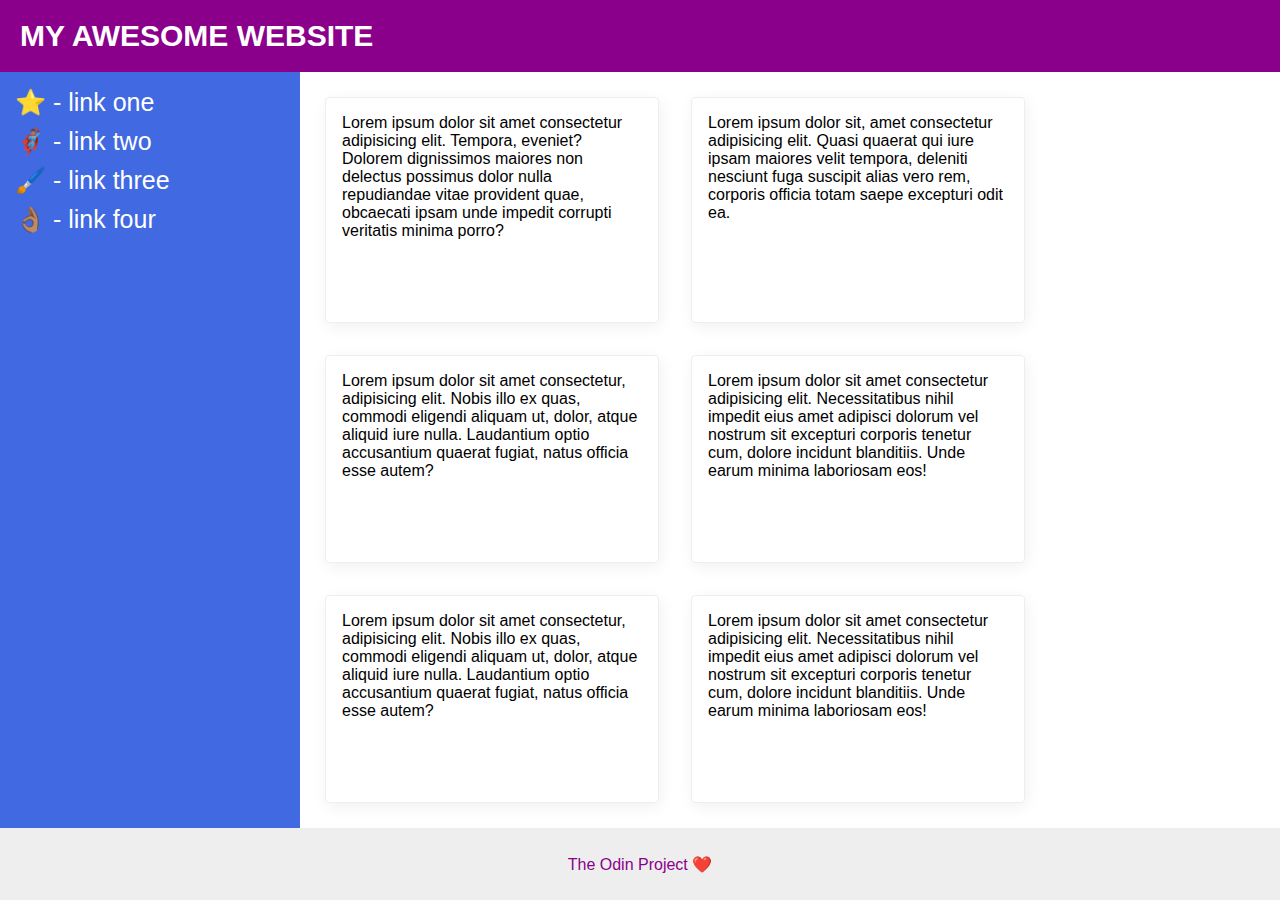
<file: foundations/flex/07-flex-layout-2/index.html>
<!DOCTYPE html>
<html lang="en">
  <head>
    <meta charset="UTF-8">
    <meta http-equiv="X-UA-Compatible" content="IE=edge">
    <meta name="viewport" content="width=device-width, initial-scale=1.0">
    <title>The Holy Grail</title>
    <link rel="stylesheet" href="style.css">
  </head>
  <body>
    <div class="header">
      MY AWESOME WEBSITE
    </div>
    
    <div class="main-things">
      <div class="sidebar">
        <ul>
          <li><a href="#">⭐ - link one</a></li>
          <li><a href="#">🦸🏽‍♂️ - link two</a></li>
          <li><a href="#">🖌️ - link three</a></li>
          <li><a href="#">👌🏽 - link four</a></li>
        </ul>
      </div>

      <div class="all-cards">
        <div class="card">Lorem ipsum dolor sit amet consectetur adipisicing elit. Tempora, eveniet? Dolorem dignissimos maiores non delectus possimus dolor nulla repudiandae vitae provident quae, obcaecati ipsam unde impedit corrupti veritatis minima porro?</div>
        <div class="card">Lorem ipsum dolor sit, amet consectetur adipisicing elit. Quasi quaerat qui iure ipsam maiores velit tempora, deleniti nesciunt fuga suscipit alias vero rem, corporis officia totam saepe excepturi odit ea.</div>
        <div class="card">Lorem ipsum dolor sit amet consectetur, adipisicing elit. Nobis illo ex quas, commodi eligendi aliquam ut, dolor, atque aliquid iure nulla. Laudantium optio accusantium quaerat fugiat, natus officia esse autem?</div>
        <div class="card">Lorem ipsum dolor sit amet consectetur adipisicing elit. Necessitatibus nihil impedit eius amet adipisci dolorum vel nostrum sit excepturi corporis tenetur cum, dolore incidunt blanditiis. Unde earum minima laboriosam eos!</div>
        <div class="card">Lorem ipsum dolor sit amet consectetur, adipisicing elit. Nobis illo ex quas, commodi eligendi aliquam ut, dolor, atque aliquid iure nulla. Laudantium optio accusantium quaerat fugiat, natus officia esse autem?</div>
        <div class="card">Lorem ipsum dolor sit amet consectetur adipisicing elit. Necessitatibus nihil impedit eius amet adipisci dolorum vel nostrum sit excepturi corporis tenetur cum, dolore incidunt blanditiis. Unde earum minima laboriosam eos!</div>
      </div>
    </div>
    
    
    <div class="footer">
      The Odin Project ❤️
    </div>
  </body>
</html>
</file>
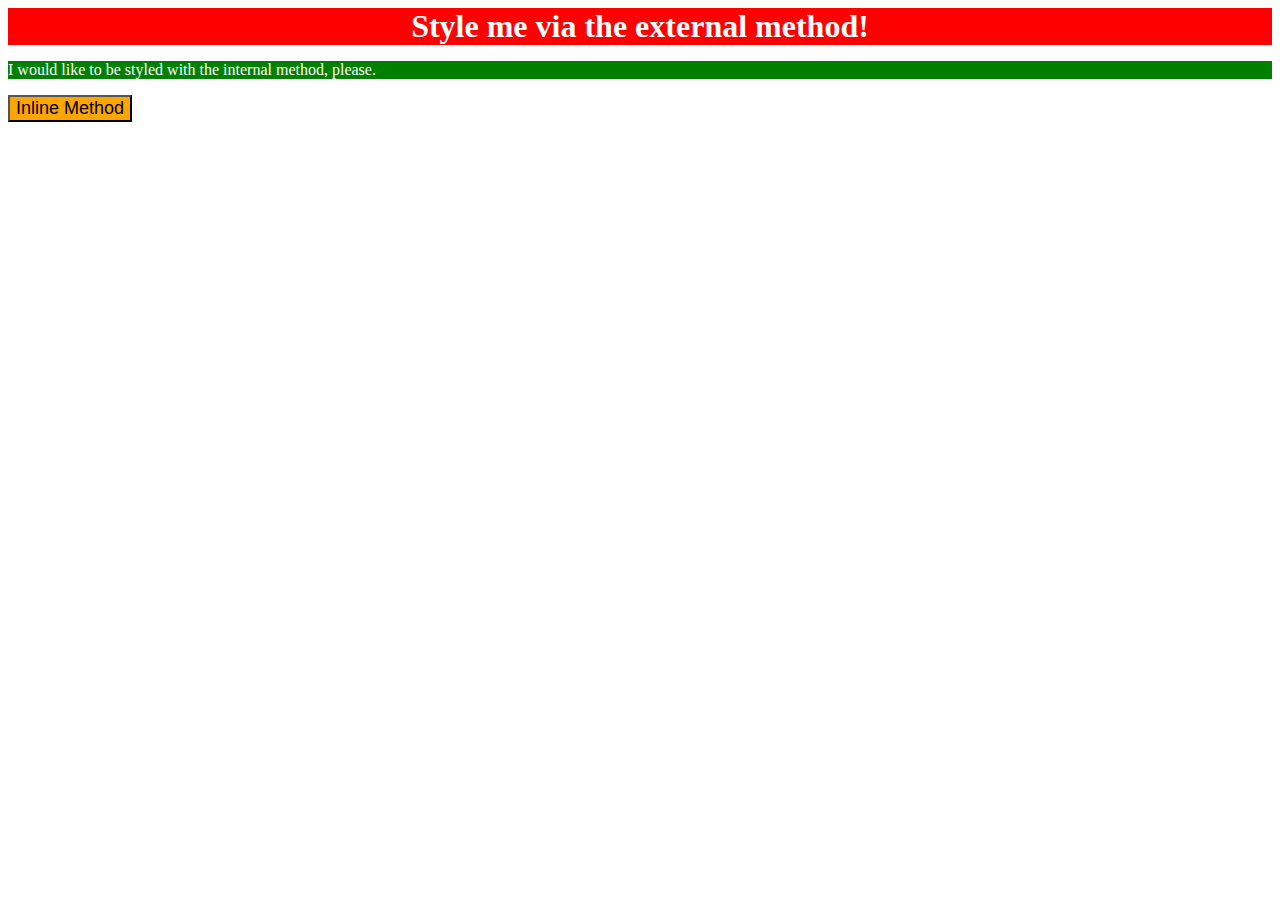
<file: foundations/intro-to-css/01-css-methods/index.html>
<!DOCTYPE html>
<html lang="en">
  <head>
    <meta charset="UTF-8">
    <meta http-equiv="X-UA-Compatible" content="IE=edge">
    <meta name="viewport" content="width=device-width, initial-scale=1.0">
    <title>Methods for Adding CSS</title>
    <link href="./styles.css" rel="stylesheet">
  </head>
  <Style>
    p {
      color: white;
      background-color: green;
    }
  </Style>
  <body>
    <div>Style me via the external method!</div>
    <p>I would like to be styled with the internal method, please.</p>
    <button style="background-color: orange; font-size: 18px;">Inline Method</button>
  </body>
</html>
</file>
<file: foundations/flex/07-flex-layout-2/style.css>
body {
  font-family: -apple-system, BlinkMacSystemFont, 'Segoe UI', Roboto, Oxygen, Ubuntu, Cantarell, 'Open Sans', 'Helvetica Neue', sans-serif;
  margin: 0;
  min-height: 100vh;

  display: flex;
  flex-direction: column;
}

.header {
  height: 72px;
  background: darkmagenta;
  color: white;

  display: flex;
  align-items: center;
  font-size: 30px;
  font-weight: 700;
  padding: 0 20px;
}

.main-things {
  display: flex;
  flex: 1;
}

.sidebar {
  width: 300px;
  background: royalblue;
  box-sizing: border-box;

  flex-shrink: 0;
}

ul{
  
  display: flex;
  flex-direction: column;
  align-items: flex-start;
  padding: 0 15px;
  list-style-type: none;
  gap: 10px;
}

a {

  text-decoration: none;
  font-size: 25px;
  color: white
}

.all-cards {
  padding: 25px;
  display: flex;
  flex-wrap: wrap;
  justify-content: flex-start;
  gap: 32px;
}

.card {
  border: 1px solid #eee;
  box-shadow: 2px 4px 16px rgba(0,0,0,.06);
  border-radius: 4px;

  width: 300px;
  padding: 16px;
}

.footer {
  height: 72px;
  background: #eee;
  color: darkmagenta;

  display: flex;
  align-items: center;
  justify-content: center;
}
</file>
<file: foundations/intro-to-css/01-css-methods/styles.css>
div {
    color: white;
    background-color: red;
    text-align: center;
    font-weight: bold;
    font-size: 32px;
}
</file>
